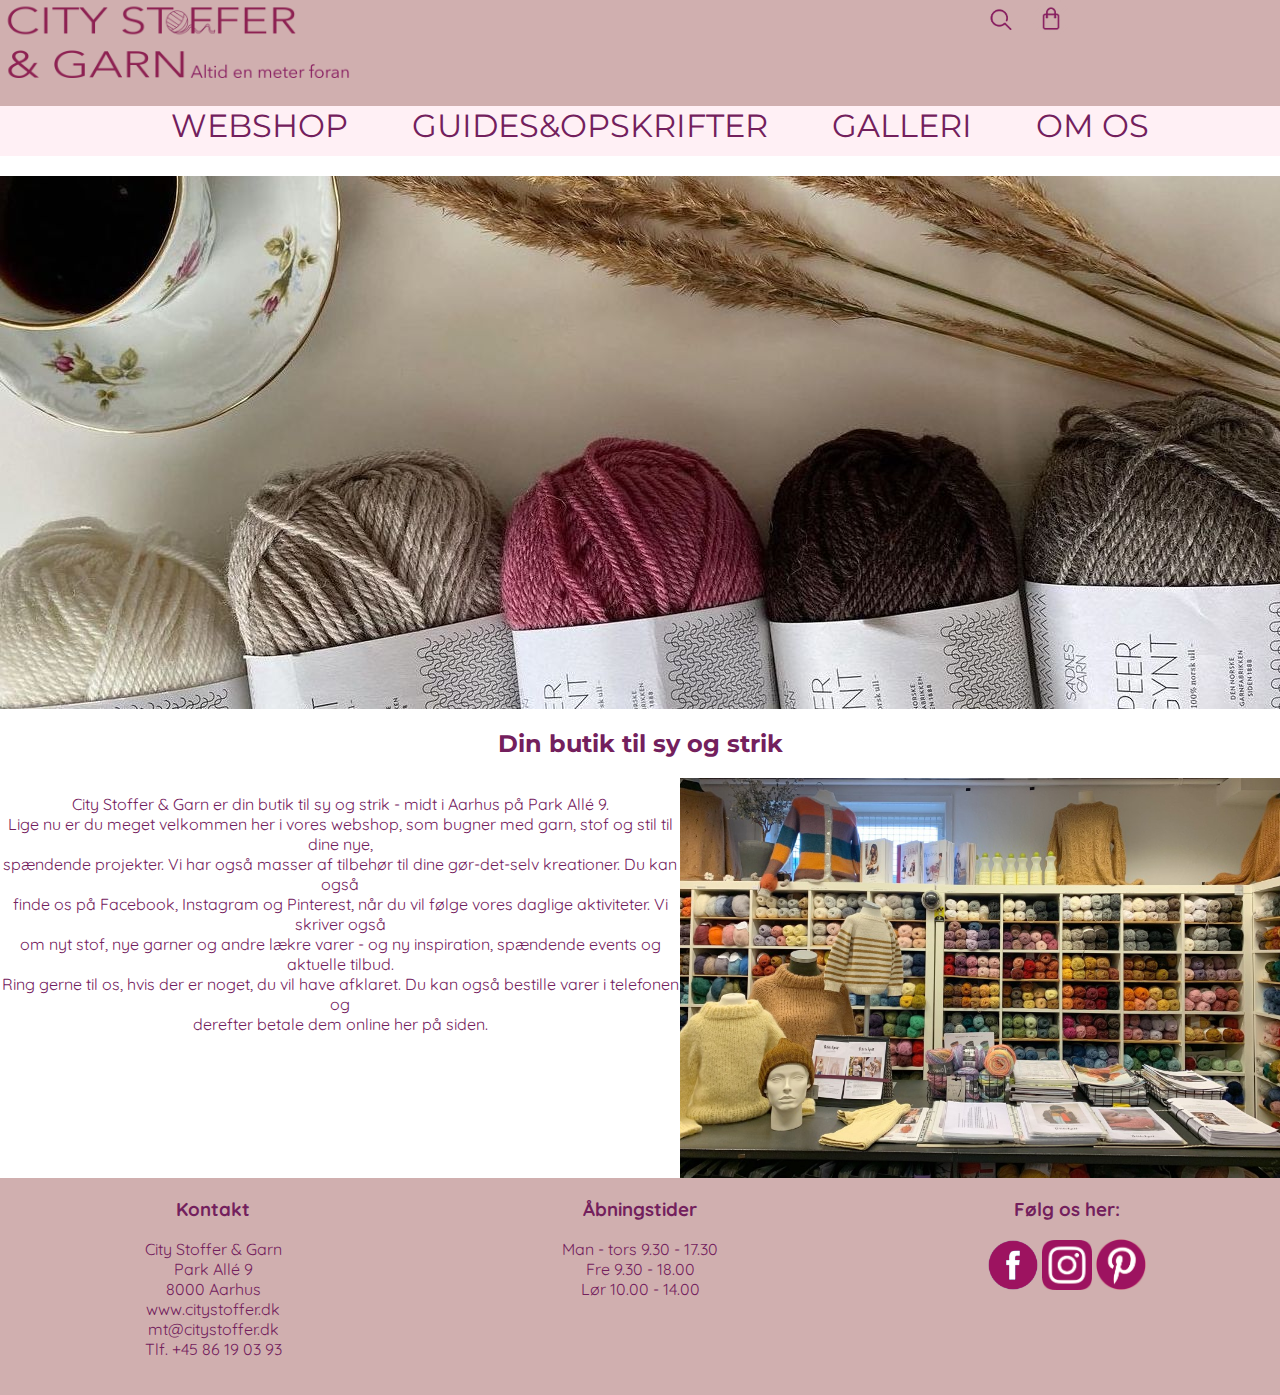
<file: Sprint projekt/index.html>
<!DOCTYPE html>
<html lang="da">

<head>
  <title>Forside</title>
  <link rel="stylesheet" href="style.css">
  <meta charset="UTF-8">
  <meta name="viewport" content="width=device-width, initial-scale=1">
  <link rel="icon" href="images/fanelogo.png">

</head>






<!-- header -->



<body>
  <header class= "header">

    <div class="row">
      <div class="column">
        <a href="index.html">
          <img src="images/logo2.png" alt="logo" width=" 350px">
      </div>
      <div id="search">
        <img src="images/soeg.png" alt="søgefelt" width="42px">
        <img src="images/kurvlilla.png" alt="kurv" width="50px">
      </div>
    </div>
    </a>
  </header>


    <nav class="nav overskrift">
      <ul>
        <li><a href="file:///Users/jeppe/Documents/Skole/Sprint%20projekt/webshoppen.html">WEBSHOP</a></li>
        <li><a href="">GUIDES&OPSKRIFTER</a></li>
        <li><a href="">GALLERI</a></li>
        <li><a href="">OM OS</a></li>
      </ul>
    </nav>



  <main>

<img src="images/bredtbillede.jpg" alt="billede af garn" class="center">




    <!-- tekst -->




<h2>Din butik til sy og strik</h2>
    <article id="omos" class="tekst">
      <div>

      <p>City Stoffer & Garn er din butik til sy og strik - midt i Aarhus på Park Allé 9.<br> Lige nu er du meget velkommen her i vores webshop, som bugner med garn, stof og stil til dine nye,<br> spændende projekter. Vi har også masser af tilbehør til dine
        gør-det-selv kreationer.

        Du kan også<br> finde os på Facebook, Instagram og Pinterest, når du vil følge vores daglige aktiviteter. Vi skriver også<br> om nyt stof, nye garner og andre lækre varer - og ny inspiration, spændende events og aktuelle tilbud.<br>

        Ring gerne til os, hvis der er noget, du vil have afklaret. Du kan også bestille varer i telefonen og <br>derefter betale dem online her på siden.</p>
      </div>
        <img src="images/butikken.jpeg" width="600" alt="butikken" class="mellemrum2">

    </article>
  </main>





<!-- footer -->



  <footer class="footer">
    <div class="row">
      <div class="column">
        <h3>Kontakt</h3>
          <p>City Stoffer & Garn
            	<br>Park Allé 9
            	<br>8000 Aarhus
            	<br>www.citystoffer.dk
            	<br>mt@citystoffer.dk
            	<br>Tlf. +45 86 19 03 93
          </p>
      </div>
      <div class="column">
        <h3>Åbningstider</h3>
          <p>Man - tors 9.30 - 17.30
            	<br>Fre 9.30 - 18.00
            	<br>Lør 10.00 - 14.00
          </p>
      </div>
      <div class="column">
        <h3>Følg os her:</h3>
        <img src="images/facebook.png" alt="facebook ikon" width="50px">
        <img src="images/instagram.png" alt="instagram ikon" width="50px">
        <img src="images/pinterest.png" alt="pinterest ikon" width="50px">
      </div>
    </div>
  </footer>

</body>

</html>
</file>
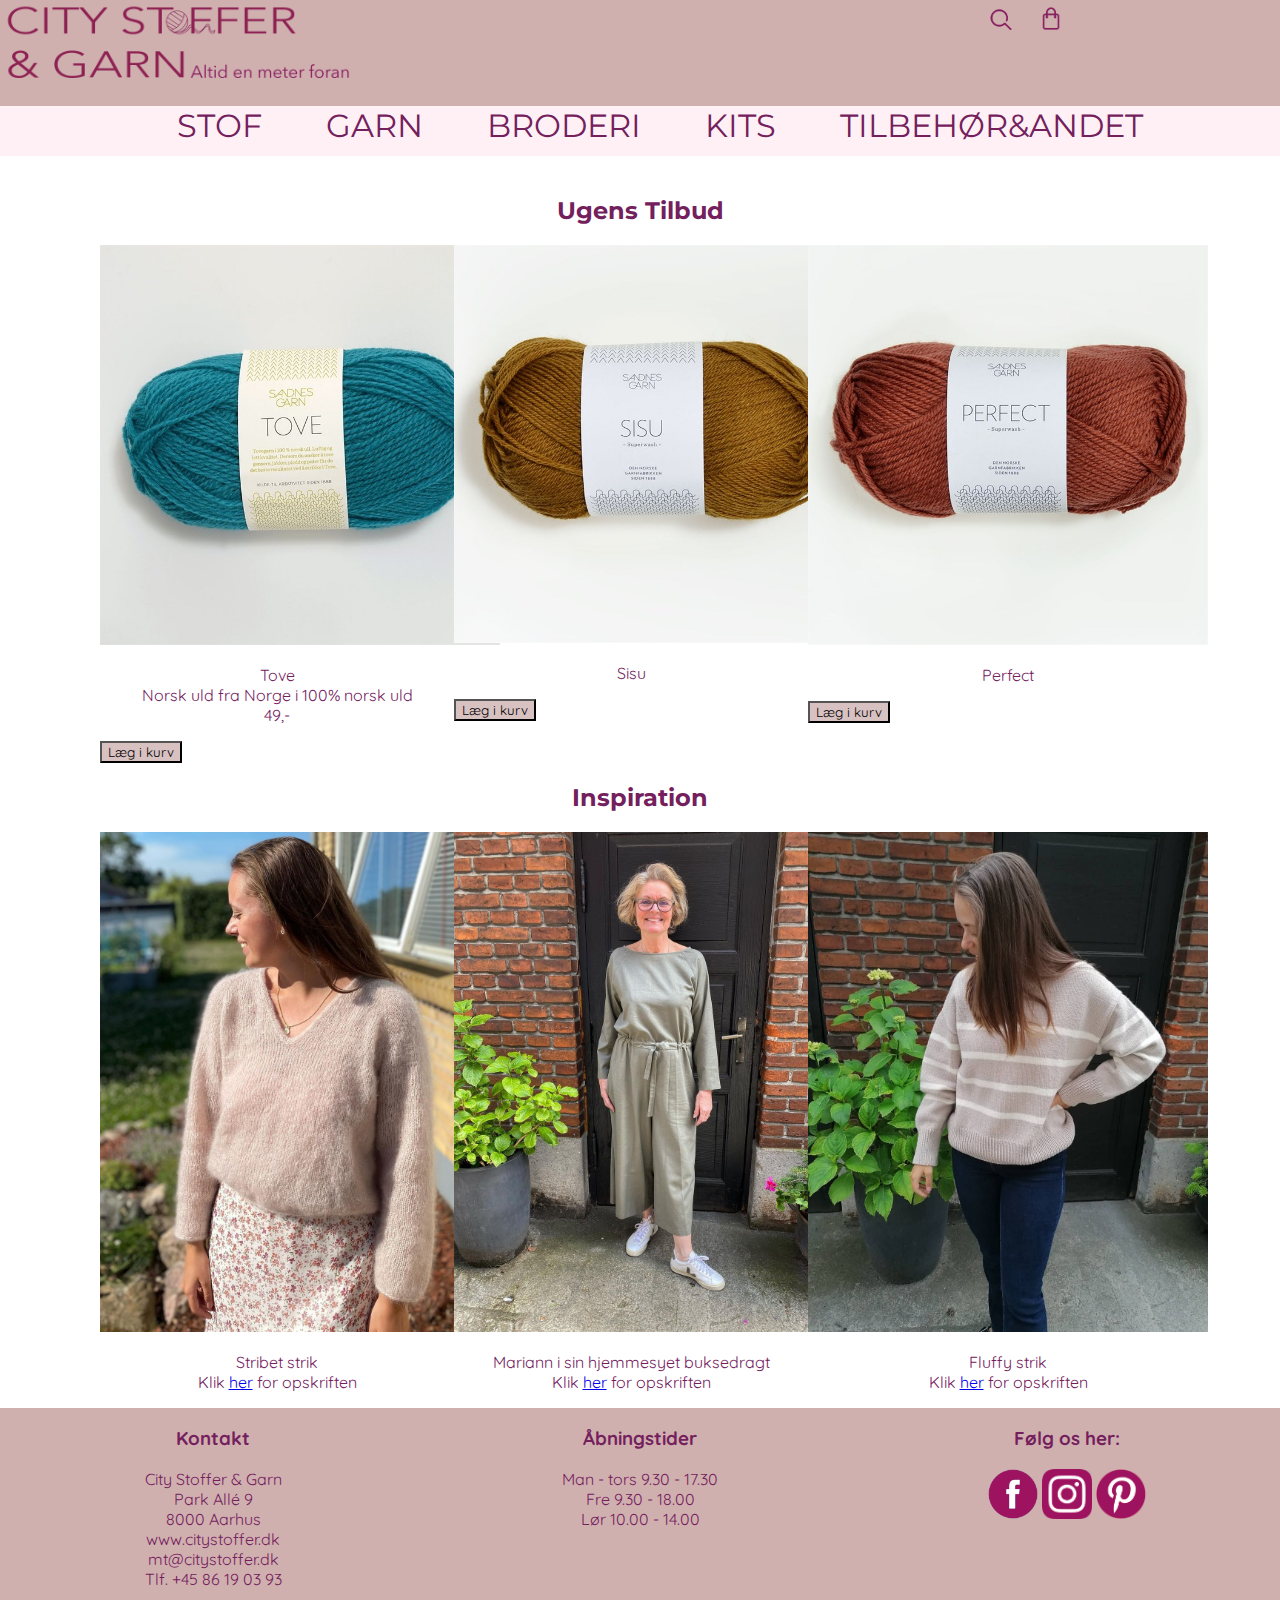
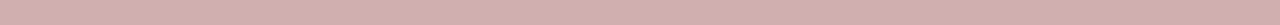
<file: Sprint projekt/webshoppen.html>
<!DOCTYPE html>
<html lang="da">

<head>
  <title>Forside</title>
  <link rel="stylesheet" href="style.css">
  <meta charset="UTF-8">
  <meta name="viewport" content="width=device-width, initial-scale=1">
  <link rel="icon" href="images/fanelogo.png">
</head>

<!-- header -->

<body>
  <header class="header">

    <div class="row">
      <div class="column">
        <a href="index.html">
          <img src="images/logo2.png" alt="logo" width=" 350px">
      </div>
      <div id="search">
        <img src="images/soeg.png" alt="søgefelt" width="42px">
        <img src="images/kurvlilla.png" alt="kurv" width="50px">
      </div>
    </div>
    </a>
  </header>


  <nav class="nav overskrift">
    <ul>
      <li><a href="">STOF</a></li>
      <li><a href="">GARN</a></li>
      <li><a href="">BRODERI</a></li>
      <li><a href="">KITS</a></li>
      <li><a href="">TILBEHØR&ANDET</a></li>
    </ul>
  </nav>



  <main>

    <!--Webshop-->
    <h2>Ugens Tilbud</h2>

    <div class="row webshopbilleder">
      <div class="produkt">
        <img src="images/tove1.jpg" alt="flot garn" width="400">
        <p> Tove <br>Norsk uld fra Norge i 100% norsk uld <br>49,-</p>
        <button class="btn">
          Læg i kurv
        </button>
      </div>
      <div class="produkt">
        <img src="images/sisu.jpg" alt="flot garn" width="400">
        <p>Sisu</p>
        <button class="btn">
          Læg i kurv
        </button>
      </div>
      <div>
        <img src="images/perfect.jpg" alt="flot garn" width="400">
        <p>Perfect</p>
        <button class="btn">
          Læg i kurv
        </button>
      </div>
    </div>

    <!--Inspiration-->

    <h2>Inspiration</h2>

    <div class="row webshopbilleder">
      <div class="produkt">
        <img src="images/inspi1.jpg" alt="stribet strik" width="400">
        <p>Stribet strik<br>
          Klik
            <a href="url">her</a>
            for opskriften</p>
      </div>
      <div class="produkt">
        <img src="images/inspi3.jpg" alt="flot garn" width="400">
        <p>Mariann i sin hjemmesyet buksedragt<br>
          Klik
            <a href="url">her</a>
            for opskriften</p>
      </div>
      <div>
        <img src="images/inspi2.jpg" alt="flot garn" width="400">
        <p>Fluffy strik <br>
          Klik
            <a href="url">her</a>
            for opskriften
        </p>
      </div>
    </div>




  </main>

  <!-- footer -->
  <footer class="footer">
    <div class="row">
      <div class="column">
        <h3>Kontakt</h3>
        <p>City Stoffer & Garn
          <br>Park Allé 9
          <br>8000 Aarhus
          <br>www.citystoffer.dk
          <br>mt@citystoffer.dk
          <br>Tlf. +45 86 19 03 93
        </p>
      </div>
      <div class="column">
        <h3>Åbningstider</h3>
        <p>Man - tors 9.30 - 17.30
          <br>Fre 9.30 - 18.00
          <br>Lør 10.00 - 14.00
        </p>
      </div>
      <div class="column">
        <h3>Følg os her:</h3>
        <img src="images/facebook.png" alt="facebook ikon" width="50px">
        <img src="images/instagram.png" alt="instagram ikon" width="50px">
        <img src="images/pinterest.png" alt="pinterest ikon" width="50px">
      </div>
    </div>
  </footer>

</body>

</html>
</file>
<file: Sprint projekt/style.css>
/**
 * projekt: Flexbox tutorial
 * fil: css/style.css
 **/
/* Google fonts (NB: load før :root) */
@import url('https://fonts.googleapis.com/css2?family=Quicksand:wght@300&display=swap');
@import url('https://fonts.googleapis.com/css2?family=Montserrat:wght@600&display=swap');
/* Skrifttype 1: font-family: 'Quicksand', sans-serif; */
/* Skrifttype 2: font-family: 'Montserrat', sans-serif; */
/* Variabler: genbruges og gør designvalg enkle */
:root {
  /* farver */
  --pink: #d0afaf;
  --lavenderblush: #d8c1c1;
  --lilla: #73205d;

  /* fonte */
  --tekst: 'Quicksand', sans-serif;
  /* brødtekst */
  --overskrift: 'Montserrat', sans-serif;
  /* overskrifter */

}

.header {
  background-color: var(--pink);
}

.nav {
  background-color: lavenderblush;
}

body, html {
  margin: 0;
  padding: 0;
}

header {
  width: 100%;
  height: 110px;
  background-color: var(--lavenderblush);
}

nav {
  width: 100%;
  height: 50px;
  text-align: center;
}

nav ul {
  position: relative;
  left: -100px;
}

nav ul li a {
  text-decoration: none;
  text-align: center;
  font-size: 2em;
  width: 50px;
  margin-top: 40px;
  padding: 30px;
  padding-bottom: 30px;
}

nav ul li {
  display: inline;
}

li a:hover {
  color: var(--pink);
}

h1 {
  position: absolute;
  padding: 3px;
  margin-left: 2%;
  margin-top: 5px;
  color: lavenderblush;
  font-family: var(--overskrift);
}

h2 {
  font-family: var(--overskrift);
  color: var(--lilla);
  text-align: center;
  font-weight: bold;
}



/*ændre farve og font på overskriften i footeren*/
h3 {
  color: var(--lilla);
  font-family: var(--overskift);
}

p {
  color: var(--lilla);
  font-family: var(--tekst);
  text-align: center;
}


article {
  font-family: var(--tekst);
  color: var(--lilla);
}

/* søgefelt */
#search {
  width: 300px;
  float: left;
  /*border: 1px solid black;*/
}

.row {
  display: flex;
}

.produkt {
  width: 30%;
}

/* menubaren */

nav {
  background-color: var(--lavenderblush);
  font-family: var(--overskrift);
  color: white;
  width: 100%;
  position: relative;
  top: -20px;
  bottom: -20px;
  padding-left: 100px;
}

.container {
  flex: row;
}

nav a {
  color: var(--lilla);
}

.btn {
  background-color: var(--lavenderblush);
  font-family: var(--tekst);

}

.column {
  float: left;
  width: 100%;
}

#omos {
  display: flex;
  padding
}



/* billeder */
.center {
  display: block;
  margin-left: auto;
  margin-right: auto;
}

.webshopbilleder {
  padding-left: 100px;
}

.mellemrum {
  padding-left: 10px;
}

.mellemrum {
  padding-left: 48px;
}


/* footer */

footer {
  padding-bottom: 20px;
  background-color: var(--pink);
  font-family: var(--tekst);
  color: var(--lilla);
  text-align: center;
}
</file>
